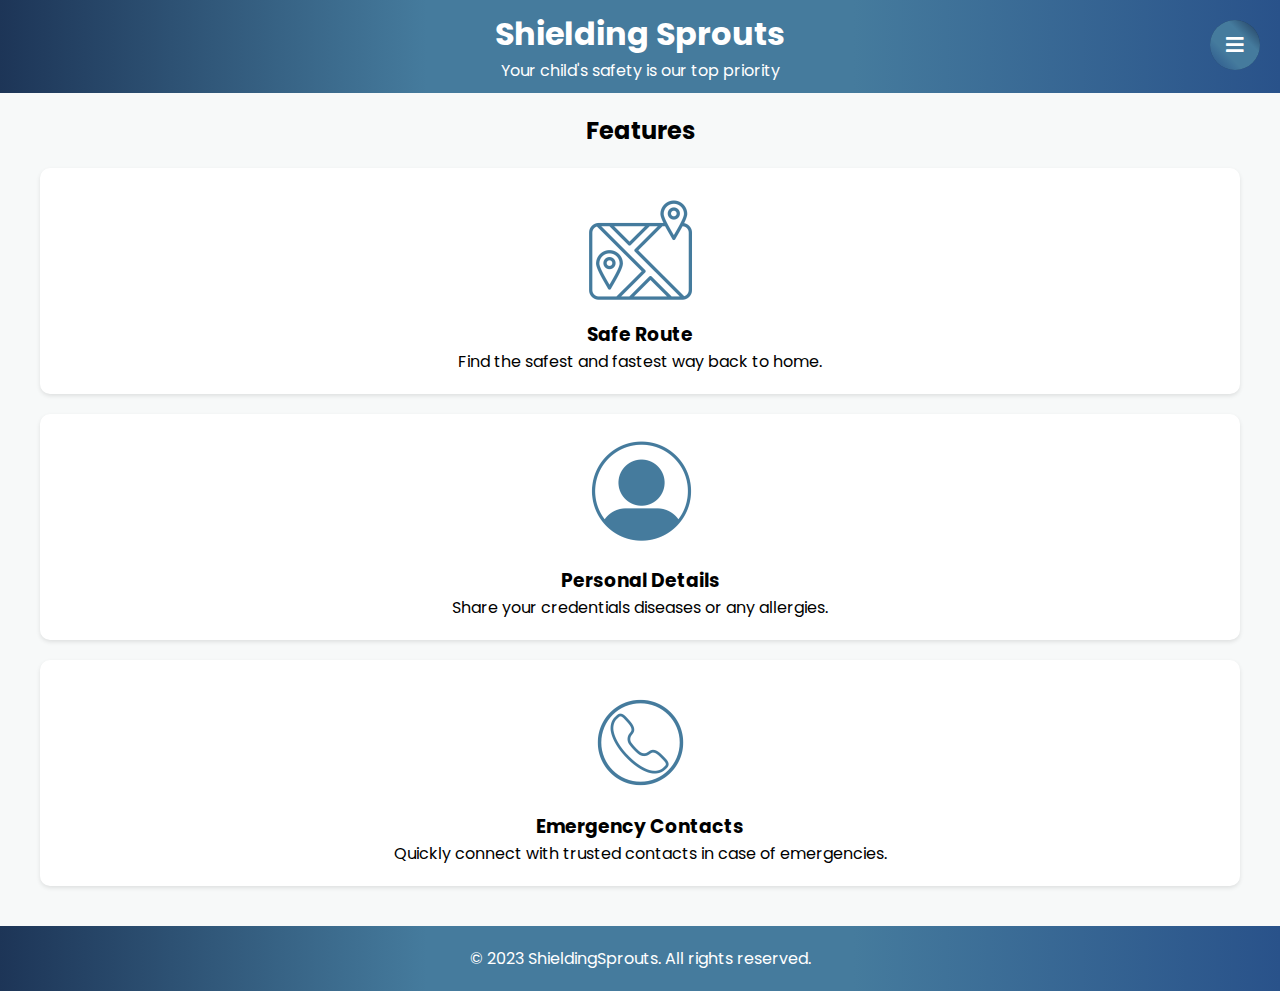
<file: index.html>
<!DOCTYPE html>
<html lang="en">

<head>
    <meta charset="UTF-8">
    <meta name="viewport" content="width=device-width, initial-scale=1.0">
    <title>ShieldingSprouts - Child Protection App</title>
    <link rel="stylesheet" href="style2.css"> <!-- You can create a separate CSS file for styling -->
    <link href="https://fonts.googleapis.com/css2?family=Poppins:wght@400;500&display=swap" rel="stylesheet">
    <link rel="stylesheet" href="https://cdnjs.cloudflare.com/ajax/libs/font-awesome/5.15.3/css/all.min.css"/>
    <!-- <script src="Index2.js"></script> -->
</head>

<body>

    <header>
        <h1>Shielding Sprouts</h1>
        <p>Your child's safety is our top priority</p>
    </header>

    <section class="features">
        <h2>Features</h2>
        <div class="feature">
            <a href="SafeRoute.html"><img src="Safe_Route_Icon.png" alt="Feature 1"></a>
            <h3>Safe Route</h3>
            <p>Find the safest and fastest way back to home.</p>
        </div>

        <div class="feature">
            <a href="Profile Pic.html"><img src="Screenshot 2023-10-30 101153.png" alt="Feature 2"></a>
            <h3>Personal Details</h3>
            <p>Share your credentials diseases or any allergies.</p>
        </div>

        <div class="feature">
            <a href="Emergency.html"><img src="Emergency_Contact_Icon.png" alt="Feature 3"></a>
            <h3>Emergency Contacts</h3>
            <p>Quickly connect with trusted contacts in case of emergencies.</p>
        </div>
    </section>

    <footer>
        <p>&copy; 2023 ShieldingSprouts. All rights reserved.</p>
    </footer>

    <input type="checkbox" id="active">
    <label for="active" class="menu-btn" id="scrollingMenuBtn"><i class="fas fa-bars"></i></label>
    <div class="wrapper">
       <ul>
          <li><a href="index.html">Home</a></li>
          <li><a href="SafeRoute.html">Safe Route Icon</a></li>
          <li><a href="Emergency.html">Emergency Contacts</a></li>
          <li><a href="Profile Pic.html">Personal Details</a></li>
       </ul>
    </div>

    <script>
window.addEventListener('scroll', function() {
    var navButton = document.getElementById('scrollingMenuBtn');
    var wrapper = document.querySelector('.wrapper');
    if (window.scrollY > 10) {
        navButton.style.display = 'none';
        wrapper.style.display = 'none';  // hide the circle as well
    } else {
        navButton.style.display = 'block';
        wrapper.style.display = 'block';  // show the circle when scrolled up
    }
});
    </script>
    </body>

</html>
</file>
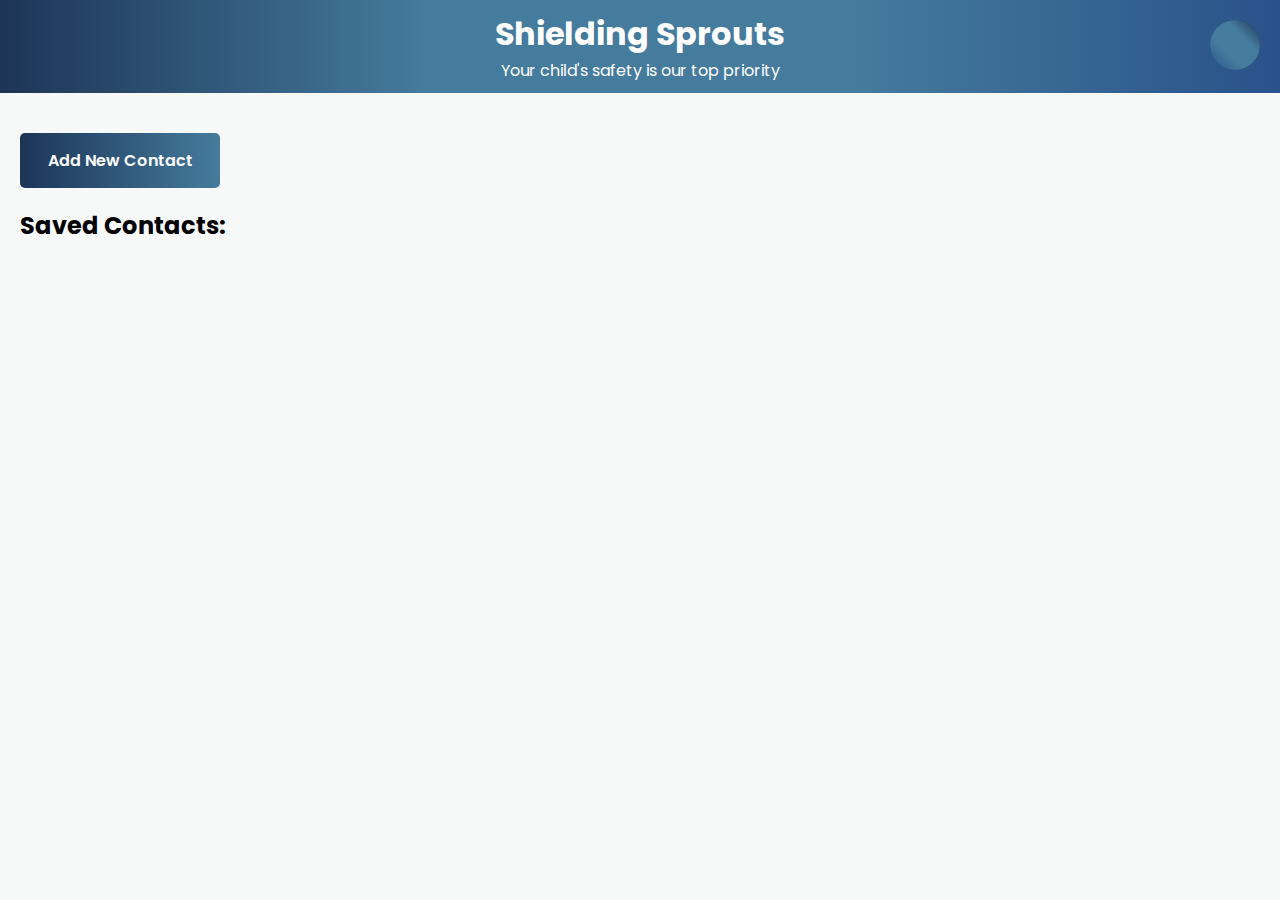
<file: Emergency.html>
<!DOCTYPE html>
<html lang="en">
<head>
    <meta charset="UTF-8">
    <meta name="viewport" content="width=device-width, initial-scale=1.0">
    <title>Add Contact Modal</title>
    <link rel="stylesheet" href="style3.css">
    <link href="https://fonts.googleapis.com/css2?family=Poppins:wght@400;500&display=swap" rel="stylesheet">
</head>
<body>
    <input type="checkbox" id="active">
    <label for="active" class="menu-btn" id="scrollingMenuBtn"><i class="fas fa-bars"></i></label>
    <div class="wrapper">
       <ul>
        <li><a href="index.html">Home</a></li>
        <li><a href="SafeRoute.html">Safe Route Icon</a></li>
        <li><a href="Emergency.html">Emergency Contacts</a></li>
        <li><a href="Profile Pic.html">Personal Details</a></li>
     </ul>
    </div>


    <header>
        <h1>Shielding Sprouts</h1>
        <p>Your child's safety is our top priority</p>
    </header>

<button onclick="showModal()" class="btn-hover color-2">Add New Contact</button>

<!-- Modal structure -->
<div class="modal" id="contactModal">
    <div class="modal-content">
        <h2>Add Contact</h2>
        <label>Name: <input type="text" id="contactName" required></label><br><br>
        <label>Number: <input type="text" id="contactNumber" required></label><br><br>
        <button onclick="saveContact()" class="btn-hover color-1">Save</button>
        <button onclick="hideModal()" class="close-btn">×</button>
    </div>
</div>


<h2>Saved Contacts:</h2>
<ul id="contactsList"></ul>

<script>
    function showModal() {
        document.getElementById('contactModal').style.display = 'block';
    }

    function hideModal() {
        document.getElementById('contactModal').style.display = 'none';
    }
    
    function saveContact() {
    // Get values
    const name = document.getElementById('contactName').value;
    const number = document.getElementById('contactNumber').value;

    // Check if fields are empty
    if (!name.trim() || !number.trim()) {
        alert('Both name and number are required!');
        return; // Exit the function early
    }

    // Add to list
    const listItem = document.createElement('li');
    listItem.innerHTML = `
        <span>${name}: ${number}</span>
        <div>
            <button onclick="callContact('${number}')" >Call</button>
            <button onclick="messageContact('${number}')" >Message</button>
        </div>`;
    document.getElementById('contactsList').appendChild(listItem);

    // Clear fields and hide modal
    document.getElementById('contactName').value = '';
    document.getElementById('contactNumber').value = '';
    hideModal();
}


    function callContact(number) {
        alert('Calling ' + number);
    }

    function messageContact(number) {
        alert('Messaging ' + number);
    }


    listItem.innerHTML = `
    <span>${name}: ${number}</span>
    <div>
        <button onclick="callContact('${number}')" class="btn-hover color-1">Call</button>
        <button onclick="messageContact('${number}')" class="btn-hover color-1">Message</button>
    </div>`;

    window.addEventListener('scroll', function() {
    var navButton = document.getElementById('scrollingMenuBtn');
    var wrapper = document.querySelector('.wrapper');
    if (window.scrollY > 10) {
        navButton.style.display = 'none';
        wrapper.style.display = 'none';  // hide the circle as well
    } else {
        navButton.style.display = 'block';
        wrapper.style.display = 'block';  // show the circle when scrolled up
    }
});

</script>
</body>
</html>
</file>
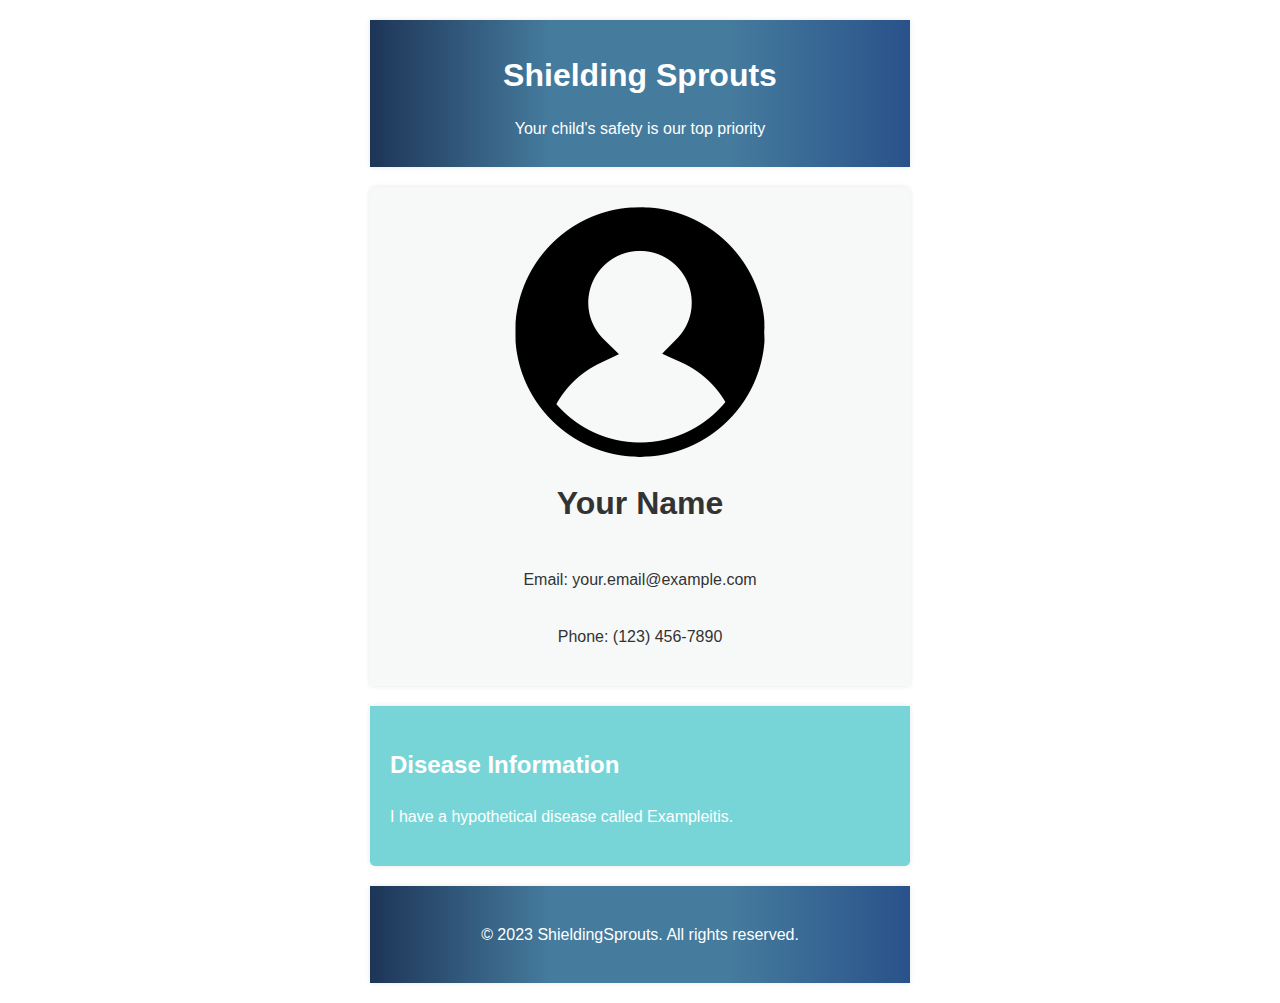
<file: Profile Pic.html>
<!DOCTYPE html>
<html lang="en">
<head>
    <meta charset="UTF-8">
    <meta name="viewport" content="width=device-width, initial-scale=1.0">
    <title>Personal Information</title>
    <link rel="stylesheet" href="style4.css">
</head>
<body>
    <header>
        <h1>Shielding Sprouts</h1>
        <p>Your child's safety is our top priority</p>
    </header>

    <section class="info">
        <img src="Profile_Pic.png" alt="Feature 1">
        <h1>Your Name</h1>
        <p>Email: your.email@example.com</p>
        <p>Phone: (123) 456-7890</p>
    </section>

    <section class="disease">
        <h2>Disease Information</h2>
        <p>I have a hypothetical disease called Exampleitis.</p>
    </section>
    <footer>
        <p>&copy; 2023 ShieldingSprouts. All rights reserved.</p>
    </footer>
</body>
</file>
<file: style2.css>
@import url('https://fonts.googleapis.com/css?family=Poppins:400,500,600,700&display=swap');
*{
  margin: 0;
  padding: 0;
  box-sizing: border-box;
  font-family: 'Poppins', sans-serif;
}

body {
    font-family: 'Poppins', sans-serif;
    margin: 0;
    padding: 0;
    background-color: #F7F9F9;
    
}

header {
    background-color: #009688;
    color: #fff;
    text-align: center;
    padding: 10px;
    /* background-image: linear-gradient(to right, #003049, #669BBC, #669BBC , #003049); */
    /* background-image: linear-gradient(to right, #d32430, #831414, #661313 , #cf1e29); */
    background-image: linear-gradient(to right, #1d3557, #457b9d, #457b9d , #29528a);
    /* f1faee */
    box-shadow: 0 4px 15px 0 43291f;
}

.features {
    text-align: center;
    padding: 20px;
}

.features .feature {
    margin: 20px;
    padding: 20px;
    background-color: #fff;
    border-color: #457b9d;
    border-radius: 10px;
    border-width: 10px;
    box-shadow: 0 2px 4px rgba(0,0,0,0.1);
}

.features .feature img {
    max-width: 100%;
    height: auto;
}

footer {
    text-align: center;
    padding: 20px;
    background-color: #009688;
    color: #fff;
    background-image: linear-gradient(to right, #1d3557, #457b9d, #457b9d , #29528a);
    box-shadow: 0 4px 15px 0 43291f;
}

.wrapper{
  position: fixed;
  top: 0;
  left: 0;
  height: 100%;
  width: 100%;
  background: linear-gradient(-135deg,#1d3557, #457b9d, #457b9d , #29528a);
  /* background: linear-gradient(375deg, #1cc7d0, #2ede98); */
  /* clip-path: circle(25px at calc(0% + 45px) 45px); */
  clip-path: circle(25px at calc(100% - 45px) 45px);
  transition: all 0.3s ease-in-out;
}
#active:checked ~ .wrapper{
  clip-path: circle(75%);
}
.menu-btn{
  position: absolute;
  z-index: 2;
  right: 20px;
  /* left: 20px; */
  top: 20px;
  height: 50px;
  width: 50px;
  text-align: center;
  line-height: 50px;
  border-radius: 50%;
  font-size: 20px;
  color: #fff;
  cursor: pointer;
  background: linear-gradient(-135deg, #1d3557, #457b9d, #457b9d , #29528a);
  /* background: linear-gradient(375deg, #1cc7d0, #2ede98); */
  transition: all 0.3s ease-in-out;
}
#active:checked ~ .menu-btn{
  background: #fff;
  color: #4158d0;
}
#active:checked ~ .menu-btn i:before{
  content: "\f00d";
}
.wrapper ul{
  position: absolute;
  top: 50%;
  left: 50%;
  transform: translate(-50%, -50%);
  list-style: none;
  text-align: center;
}
.wrapper ul li{
  margin: 15px 0;
}
.wrapper ul li a{
  color: none;
  text-decoration: none;
  font-size: 30px;
  font-weight: 500;
  padding: 5px 30px;
  color: #fff;
  position: relative;
  line-height: 50px;
  transition: all 0.3s ease;
}
.wrapper ul li a:after{
  position: absolute;
  content: "";
  background: #fff;
  width: 100%;
  height: 50px;
  left: 0;
  border-radius: 50px;
  transform: scaleY(0);
  z-index: -1;
  transition: transform 0.3s ease;
}
.wrapper ul li a:hover:after{
  transform: scaleY(1);
}
.wrapper ul li a:hover{
  color: #4158d0;
}
input[type="checkbox"]{
  display: none;
}
.content{
  position: absolute;
  top: 50%;
  left: 50%;
  transform: translate(-50%, -50%);
  z-index: -1;
  text-align: center;
  width: 100%;
  color: #202020;
}
.content .title{
  font-size: 40px;
  font-weight: 700;
}
.content p{
  font-size: 35px;
  font-weight: 600;
}
</file>
<file: style3.css>
@import url('https://fonts.googleapis.com/css?family=Poppins:400,500,600,700&display=swap');
*{
  margin: 0;
  padding: 0;
  box-sizing: border-box;
  font-family: 'Poppins', sans-serif;
}

          
        body {
            font-family: 'Poppins', sans-serif;
            background-color: #F7F9F9;
            margin: 0;
            padding: 0px;
            box-shadow: 0 4px 15px 0 43291f;
        }

        header {
            background-color: #009688;
            color: #fff;
            text-align: center;
            padding: 10px;
            background-image: linear-gradient(to right, #1d3557, #457b9d, #457b9d , #29528a);
            box-shadow: 0 4px 15px 0 43291f;
            margin-bottom: 20px;
        }

        button {
            margin-bottom: 20px; /* Add this line for spacing below the button */
        }
        
        h2 {
            margin-top: 20px; /* Add or adjust this line for spacing above the h2 */
        }

        .btn-hover {
            width: 100%;
            padding: 15px;
            margin-top: 20px;
            font-size: 16px;
            font-weight: 600;
            color: #fff;
            cursor: pointer;
            text-align:center;
            border: none;
            border-radius: 5px;
            background-size: 300% 100%;
        
            -o-transition: all .10s ease-in-out;
            -webkit-transition: all .10s ease-in-out;
            transition: all .10s ease-in-out;
        }
        
        .btn-hover:hover {
            background-position: 100% 0;
            -o-transition: all .4s ease-in-out;
            -webkit-transition: all .4s ease-in-out;
            transition: all .4s ease-in-out;
        }
        
        .btn-hover:focus {
            outline: none;
        }

        .btn-hover.color-1 {
            background-image: linear-gradient(to right, #1d3557, #457b9d, #457b9d , #29528a);
            box-shadow: 0 4px 15px 0 43291f;
        }


        .btn-hover.color-2 {
            background-image: linear-gradient(to right, #1d3557, #457b9d, #457b9d , #29528a);
            box-shadow: 0 4px 15px 0 43291f;
            margin:20px;
            height:55px;
            width:200px;
        }

        .btn-hover.color-3 {
            background-image: linear-gradient(to right, #1d3557, #457b9d, #457b9d , #29528a);          box-shadow: 0 4px 15px 0 43291f;
            margin:20px;
            height:55px;
            width:200px;
        }


        .modal {
            display: none;
            position: fixed;
            top: 0;
            left: 0;
            width: 100%;
            height: 100%;
            background-color: rgba(0, 0, 0, 0.5);
            z-index: 10;
        }

        .modal-content {
            position: absolute;
            top: 50%;
            left: 50%;
            transform: translate(-50%, -50%);
            padding: 20px;
            background-color: #fff;
            width: 80%;
            max-width: 400px;
            border-radius: 10px;
            box-shadow: 0px 0px 15px rgba(0, 0, 0, 0.2);
        }

        input[type="text"] {
            box-sizing: border-box; /* Added this line */
            width: 100%;
            padding: 10px;
            margin: 10px 0;
            border: 1px solid #ccc;
            border-radius: 5px;
}


        h2 {
            margin-top: 0;
            margin-left: 20px;
        }

        ul {
            list-style: none;
            padding: 0;
        }

        li {
            background-color: #fff;
            padding: 10px;
            margin-bottom: 10px;
            border-radius: 5px;
            box-shadow: 0px 0px 10px rgba(0, 0, 0, 0.1);
            display: flex;
            justify-content: space-between;
            align-items: center;
        }
        .close-btn {
            position: absolute;
            top: 10px;
            right: 10px;
            background-color: transparent;
            border: none;
            font-size: 20px;
            line-height: 20px;
            cursor: pointer;
        }
        
        .close-btn:focus {
            outline: none;
        }

        .wrapper{
            position: fixed;
            top: 0;
            left: 0;
            height: 100%;
            width: 100%;
            background: linear-gradient(-135deg,#1d3557, #457b9d, #457b9d , #29528a);
            /* background: linear-gradient(375deg, #1cc7d0, #2ede98); */
            /* clip-path: circle(25px at calc(0% + 45px) 45px); */
            clip-path: circle(25px at calc(100% - 45px) 45px);
            transition: all 0.3s ease-in-out;
          }
          #active:checked ~ .wrapper{
            clip-path: circle(75%);
          }
          .menu-btn{
            position: absolute;
            z-index: 2;
            right: 20px;
            /* left: 20px; */
            top: 20px;
            height: 50px;
            width: 50px;
            text-align: center;
            line-height: 50px;
            border-radius: 50%;
            font-size: 20px;
            color: #fff;
            cursor: pointer;
            background: linear-gradient(-135deg, #1d3557, #457b9d, #457b9d , #29528a);
            /* background: linear-gradient(375deg, #1cc7d0, #2ede98); */
            transition: all 0.3s ease-in-out;
          }
          #active:checked ~ .menu-btn{
            background: #fff;
            color: #4158d0;
          }
          #active:checked ~ .menu-btn i:before{
            content: "\f00d";
          }
          .wrapper ul{
            position: absolute;
            top: 50%;
            left: 50%;
            transform: translate(-50%, -50%);
            list-style: none;
            text-align: center;
          }
          .wrapper ul li{
            margin: 15px 0;
          }
          .wrapper ul li a{
            color: none;
            text-decoration: none;
            font-size: 30px;
            font-weight: 500;
            padding: 5px 30px;
            color: #fff;
            position: relative;
            line-height: 50px;
            transition: all 0.3s ease;
          }
          .wrapper ul li a:after{
            position: absolute;
            content: "";
            background: #fff;
            width: 100%;
            height: 50px;
            left: 0;
            border-radius: 50px;
            transform: scaleY(0);
            z-index: -1;
            transition: transform 0.3s ease;
          }
          .wrapper ul li a:hover:after{
            transform: scaleY(1);
          }
          .wrapper ul li a:hover{
            color: #4158d0;
          }
          input[type="checkbox"]{
            display: none;
          }
          .content{
            position: absolute;
            top: 50%;
            left: 50%;
            transform: translate(-50%, -50%);
            z-index: -1;
            text-align: center;
            width: 100%;
            color: #202020;
          }
          .content .title{
            font-size: 40px;
            font-weight: 700;
          }
          .content p{
            font-size: 35px;
            font-weight: 600;
          }
</file>
<file: style4.css>
/* Base styles */
header {
    background-color: #009688;
    color: #fff;
    text-align: center;
    padding: 10px;
    /* background-image: linear-gradient(to right, #003049, #669BBC, #669BBC , #003049); */
    /* background-image: linear-gradient(to right, #d32430, #831414, #661313 , #cf1e29); */
    background-image: linear-gradient(to right, #1d3557, #457b9d, #457b9d , #29528a);
    /* f1faee */
    box-shadow: 0 4px 15px 0 43291f;
}

body {
    font-family: 'Arial', sans-serif;
    margin: 0;
    padding: 0;
    line-height: 1.6;
    background-color: #fff;
    color: #333;
}

header, section, footer {
    max-width: 500px;
    margin: 20px auto;
    padding: 20px;
    background-color: #fff;
    box-shadow: 0px 0px 5px rgba(0, 0, 0, 0.1);
}

section.info {
    display: flex;
    flex-direction: column;
    align-items: center;
    background-color: #F7F9F9;
    color: #333;
    border-radius: 5px 5px 0 0;
}

header h1 {
    margin: 0;
    padding: 10px 0;
}

header p {
    margin: 5px 0;
}

section.disease {
    margin-top: 10px;
    border-radius: 0 0 5px 5px;
    background-color: #78D5D7;
}

section.disease h2 {
    color: #ffffff;
}

section.disease p {
    color: #ffffff
}

/* On smaller screens, adjust padding and margins */
@media screen and (max-width: 600px) {
    header, section, footer {
        padding: 10px;
    }
}

/* ... Your existing CSS ... */

header img {
    max-width: 100%; /* Ensures image does not overflow container */
    border-radius: 50%; /* Optional: Makes the image circular */
    margin-bottom: 15px; /* Adds some spacing below the image */
}

@media screen and (max-width: 600px) {
    header, section, footer {
        padding: 15px; /* Increased padding a bit for better spacing */
    }

    header h1 {
        font-size: 1.5em; /* Increase the size for better visibility */
    }

    header p {
        font-size: 1.1em; /* Slightly bigger text for phone numbers and emails */
        margin: 8px 0; /* Increased spacing for better readability */
    }

    section.disease h2, footer p {
        font-size: 1.3em; /* Larger headers and footer text for visibility */
    }

    section.disease p {
        font-size: 1.1em; /* Slightly larger paragraph text */
    }
}

footer {
    text-align: center;
    padding: 20px;
    background-color: #009688;
    color: #fff;
    background-image: linear-gradient(to right, #1d3557, #457b9d, #457b9d , #29528a);
    box-shadow: 0 4px 15px 0 43291f;
}
</file>
